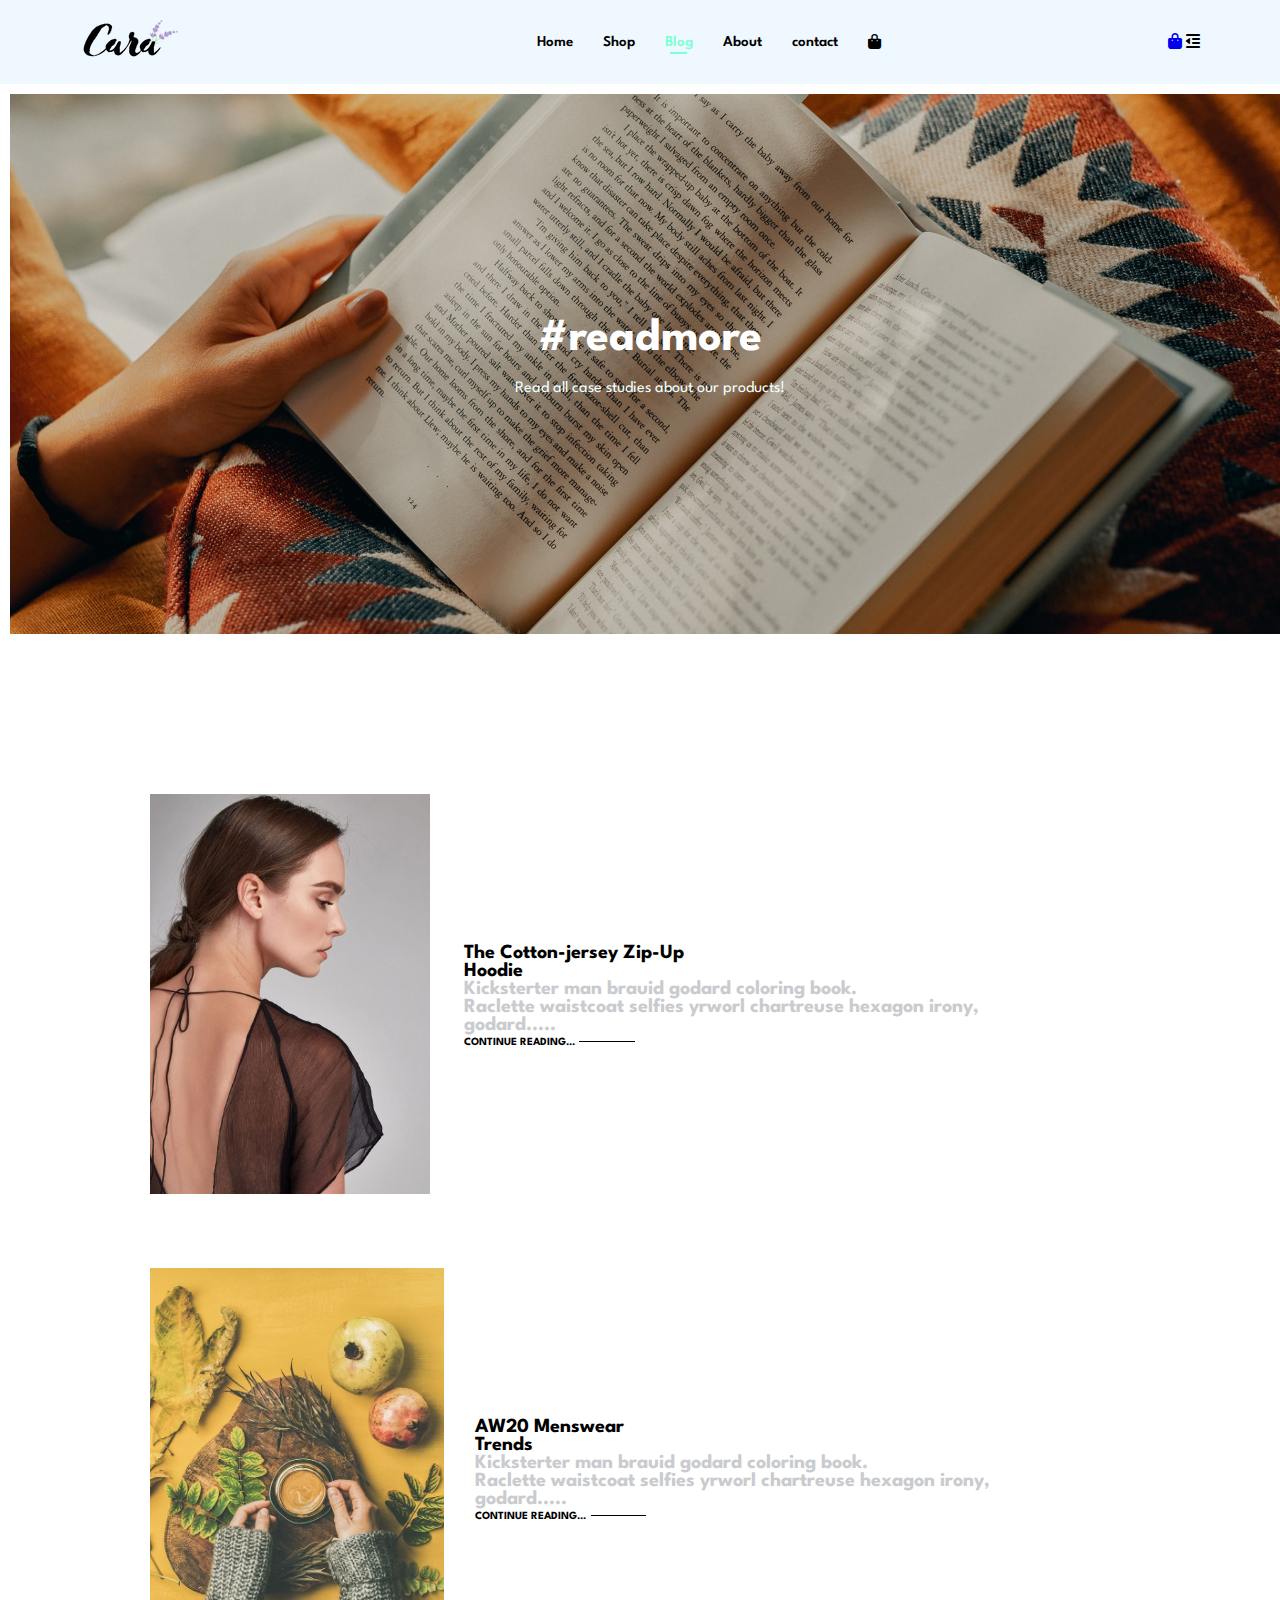
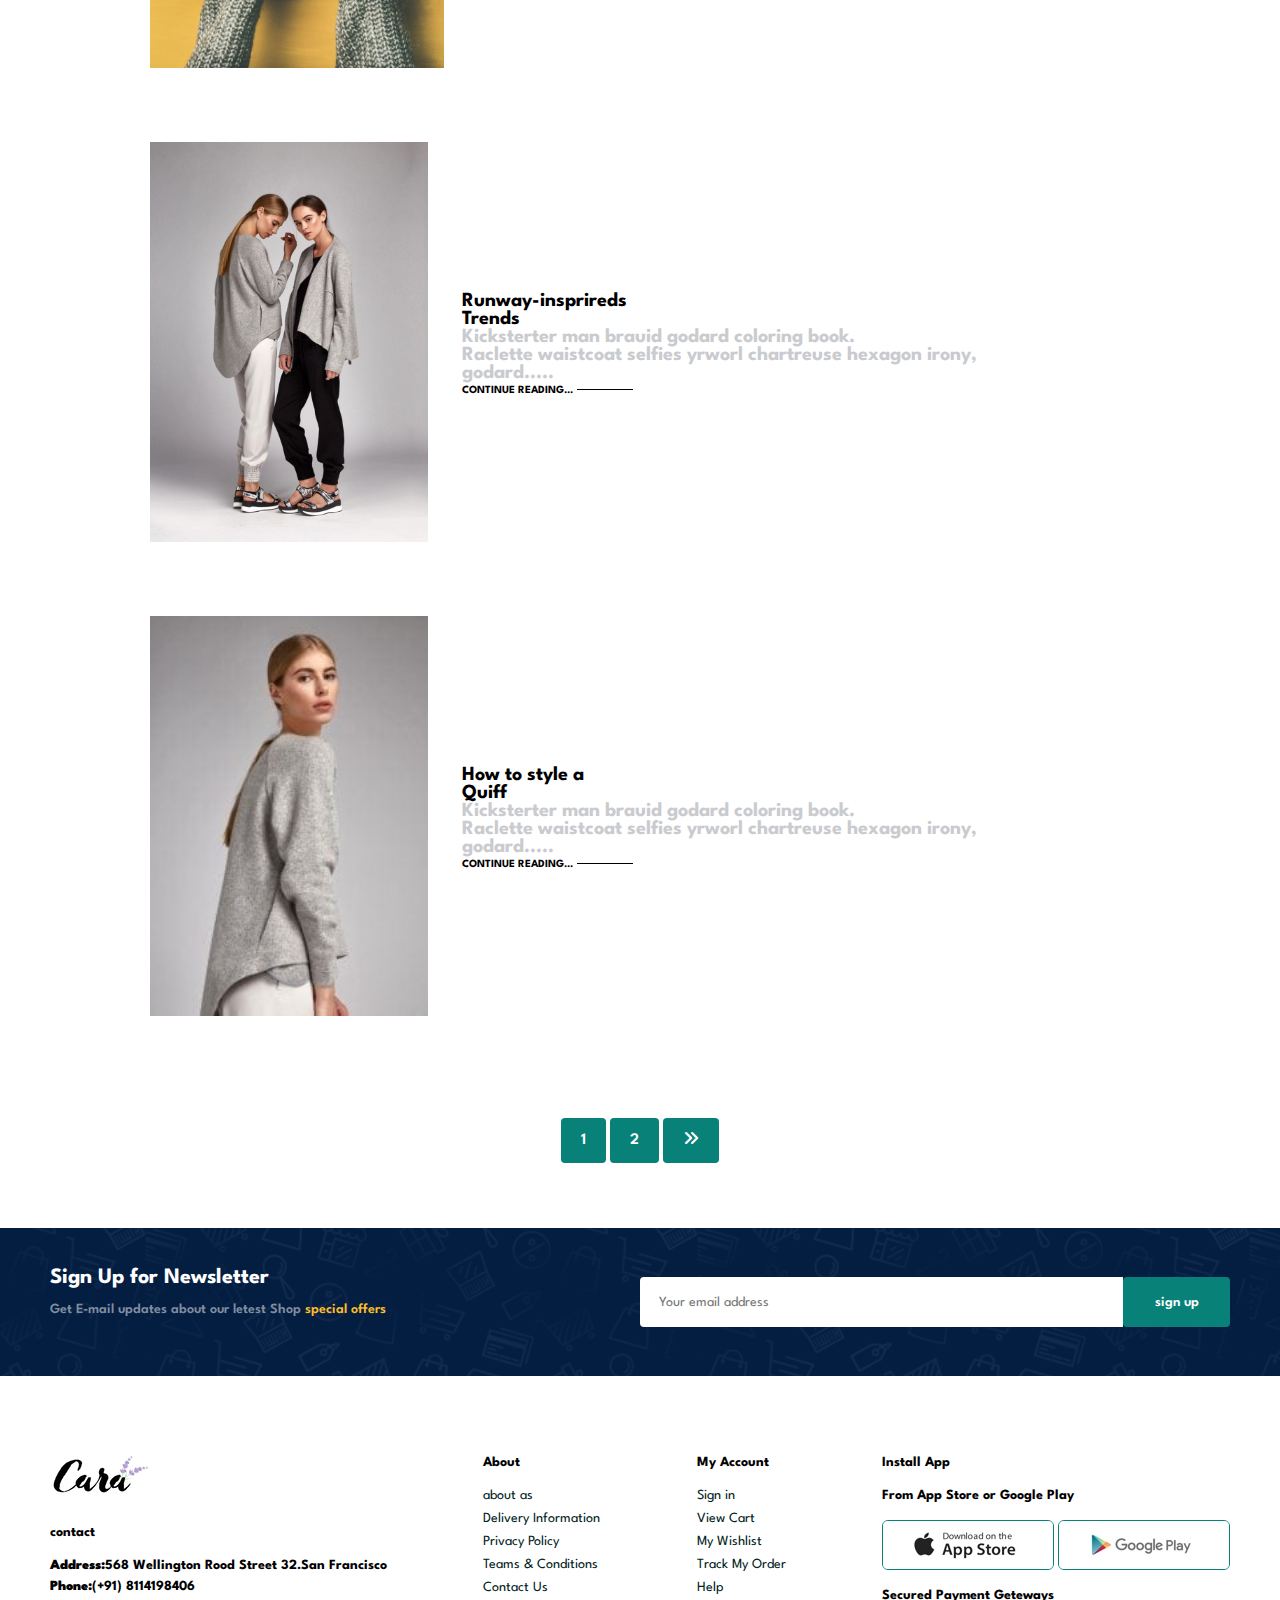
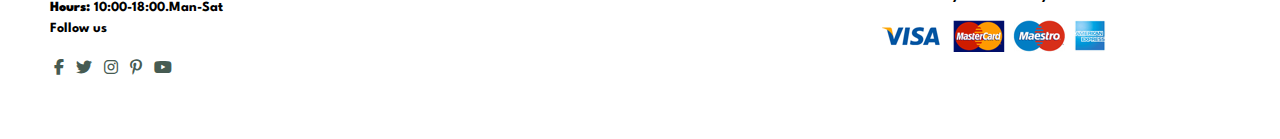
<file: blog.html>
<!DOCTYPE html>
<html lang="en">
  
<head>
    <meta charset="UTF-8">
    <meta http-equiv="X-UA-Compatible" content="IE=edge">
    <meta name="viewport" content=
        "width=device-width, initial-scale=1.0">
    <title>Ecommerce Tutorial </title>
    <link rel="stylesheet" type="text/css" href="https://cdnjs.cloudflare.com/ajax/libs/font-awesome/6.1.2/css/all.min.css"/>
    <link rel="stylesheet" href="style.css">
   
 </head>
 <body>
   <section id="header">
    <a href="#"> <img src="img/logo.png" class="logo"  alt=""></a>
     <div>
        <ul id="navbar">
           <li>
            <li><a href="index.html">Home</a></li>
            <li><a  href="shope.html">Shop</a></li>
            <li><a  class="active" href="blog.html"> Blog</a></li>
            <li><a href="about.html">About</a></li>
            <li><a href="contact.html">contact</a></li>
            <li><a href="cart.html"> <i class="fa-solid fa-bag-shopping"></i></a></li>
        </ul>
    </div>
    <div id="mobile">
      <a href="cart.html"> <i class="fa-solid fa-bag-shopping"></i></a>
      <i id="bar" class="fas fa-outdent"></i>
      
    </div>
</section>

<section id="page-header" class="blog-header">
  <h2>#readmore</h2>
  <p>Read all case studies about our products!</p>
</section>
<section id="blog">
    <div class="blog-box">
        <div class="blodg-img">
            <img src="img/blog/b1.jpg" alt="">
        </div>
        <div class="blog-details">
            <h4>The Cotton-jersey Zip-Up <br>Hoodie</h4>
            <h6>Kicksterter man brauid godard coloring book.<br> Raclette waistcoat selfies yrworl chartreuse hexagon irony,<br> godard..... </h6>
            <a href="#"> CONTINUE READING...</a>
        </div>
        <H1>13/01</H1>
    </div>
    <div class="blog-box">
      <div class="blodg-img">
          <img src="img/blog/b6.jpg" alt="">
      </div>
      <div class="blog-details">
          <h4>AW20 Menswear<br>Trends</h4>
          <h6>Kicksterter man brauid godard coloring book.<br> Raclette waistcoat selfies yrworl chartreuse hexagon irony,<br> godard..... </h6>
          <a href="#"> CONTINUE READING...</a>
      </div>
      <H1>13/01</H1>
  </div>
 
<div class="blog-box">
<div class="blodg-img">
    <img src="img/blog/b4.jpg" alt="">
</div>
  <div class="blog-details">
      <h4>Runway-insprireds <br>Trends</h4>
      <h6>Kicksterter man brauid godard coloring book.<br> Raclette waistcoat selfies yrworl chartreuse hexagon irony,<br> godard..... </h6>
      <a href="#"> CONTINUE READING...</a>
  </div>
  <H1>13/01</H1>
</div>
<div class="blog-box">
  <div class="blodg-img">
      <img src="img/blog/b5.jpg" alt="">
  </div>
  <div class="blog-details">
      <h4>How to style a <br>Quiff</h4>
      <h6>Kicksterter man brauid godard coloring book.<br> Raclette waistcoat selfies yrworl chartreuse hexagon irony,<br> godard..... </h6>
      <a href="#"> CONTINUE READING...</a>
  </div>
  <H1>13/01</H1>
</div>
</section>

 <section id="pagination" class="section-p1">
  <a href="#">1</a>
  <a href="#">2</a>
  <a href="#"> <i class="fas fa-angle-double-right"></i></a>
 </section>

 <section id="Newsletter" class="section-p1 section-m1">
<div class="Newstext"> 
  <h4>Sign Up for Newsletter</h4>
  <p>Get E-mail updates about our letest Shop <span>special offers</span></p>
</div>
<div class="form">
  <input type="text" placeholder="Your email address">
  <button class="normal">sign up</button>
</div>
 </section>
 <footer class="section-p1">
  <div class="col">
    <img class="logo" src="img/logo.png" alt="">
    <h4>contact</h4>
    <h6><strong>Address:</strong>568 Wellington Rood Street 32.San Francisco</h6>
     <h6><strong>Phone:</strong>(+91) 8114198406</h6>
     <h6><strong>Hours:</strong> 10:00-18:00.Man-Sat</h6>
  <div class="follow">
    <h4>Follow us</h4>
    <div class=" icon">
       <i class="fab fa-facebook-f"></i>
       <i class="fab fa-twitter"></i>
       <i class="fab fa-instagram"></i>
       <i class="fab fa-pinterest-p"></i>
       <i class="fab fa-youtube"></i>
    </div>
  </div>
</div>
<div class="col">
  <h4>About </h4>
  <a href="#"> about as</a>
  <a href="#"> Delivery Information</a>
  <a href="#"> Privacy Policy</a>
  <a href="#"> Teams & Conditions</a>
  <a href="#"> Contact Us</a>
</div>
<div class="col">
  <h4>My Account </h4>
  <a href="#"> Sign in</a>
  <a href="#"> View Cart</a>
  <a href="#"> My Wishlist</a>
  <a href="#"> Track My Order</a>
  <a href="#"> Help</a>
</div>
<div class="col install">
  <h4>Install App</h4>
  <h6>From App Store or Google Play</h6>
  <div class="row">
      <img src="img/pay/app.jpg" alt="">
      <img src="img/pay/play.jpg" alt="">
  </div>
  <h6>Secured Payment Geteways</h6>
  <img src="img/pay/pay.png" alt="">
</div>
 </footer>
    <script src="script2.js</script>
 </body>
</html>
</file>
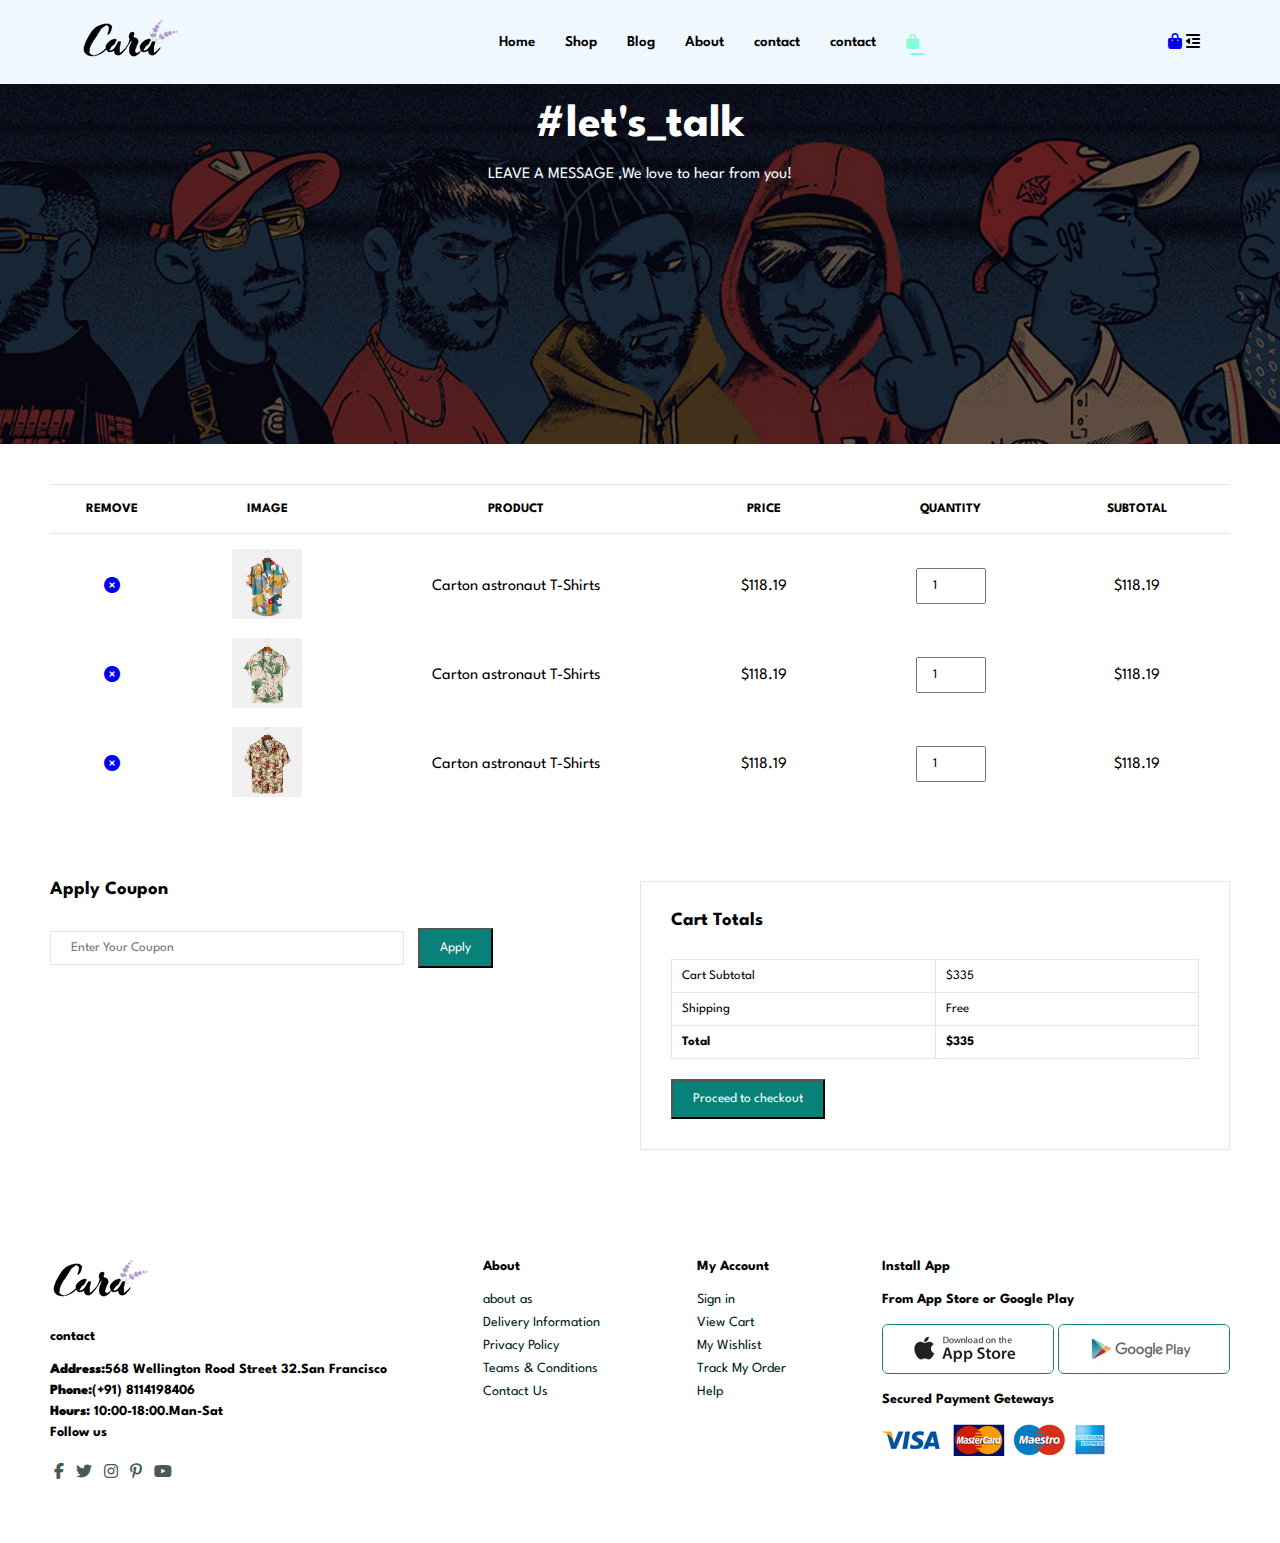
<file: cart.html>
<!DOCTYPE html>
<html lang="en">
  
<head>
    <meta charset="UTF-8">
    <meta http-equiv="X-UA-Compatible" content="IE=edge">
    <meta name="viewport" content=
        "width=device-width, initial-scale=1.0">
    <title>Ecommerce Tutorial </title>
    <link rel="stylesheet" type="text/css" href="https://cdnjs.cloudflare.com/ajax/libs/font-awesome/6.1.2/css/all.min.css"/>
    <link rel="stylesheet" href="style.css">
   
 </head>
 <body>
   <section id="header">
    <a href="#"> <img src="img/logo.png" class="logo"  alt=""></a>
     <div>
        <ul id="navbar">
           <li>
            <li><a href="index.html">Home</a></li>
            <li><a  href="shope.html">Shop</a></li>
            <li><a  href="blog.html"> Blog</a></li>
            <li><a   href="about.html">About</a></li>
            <li><a  href="contact.html">contact</a></li>
            <li><a  href="contact.html">contact</a></li>
            <li><a  class="active"  href="cart.html"> <i class="fa-solid fa-bag-shopping"></i></a></li>
        </ul>
    </div>
    <div id="mobile">
      <a href="cart.html"> <i class="fa-solid fa-bag-shopping"></i></a>
      <i id="bar" class="fas fa-outdent"></i>
      
    </div>
</section>
<section id="page-header" class="cart-header">
    <h2>#let's_talk</h2>
    <p>LEAVE  A MESSAGE ,We love to hear from you!</p>
  </section>
  <section id="cart" class="section-p1">
    <table width="100%">
        <thead>
            <tr>
                <td>Remove</td>
                <td>image</td>
                <td>Product</td>
                <td>Price</td>
                <td>Quantity</td>
                <td>Subtotal</td>

            </tr>
        </thead>
        <tbody>
            <tr>
             <td><a href="#"><i class="fas fa-times-circle"></i></a></td>
             <td><img src="img/products/f1.jpg" alt=""></td>
             <td>Carton astronaut T-Shirts</td>
             <td>$118.19</td>
             <td><input type="number" value="1"></td>
             <td>$118.19</td>
         </tr>
         <tr>
            <td><a href="#"><i class="fas fa-times-circle"></i></a></td>
            <td><img src="img/products/f2.jpg" alt=""></td>
            <td>Carton astronaut T-Shirts</td>
            <td>$118.19</td>
            <td><input type="number" value="1"></td>
            <td>$118.19</td>
        </tr>
        <tr>
            <td><a href="#"><i class="fas fa-times-circle"></i></a></td>
            <td><img src="img/products/f3.jpg" alt=""></td>
            <td>Carton astronaut T-Shirts</td>
            <td>$118.19</td>
            <td><input type="number" value="1"></td>
            <td>$118.19</td>
        </tr>

        </tbody>
    </table>
  </section>
  <section id="cart-add" class="section-p1">
    <div id="coupon">
        <h3>Apply Coupon</h3>
        <div>
            <input type="text" placeholder="Enter Your Coupon">
            <button class="narmol">Apply</button>
        </div>
    </div>
    <div id="subtotal">
        <h3>Cart Totals</h3>
        <table>
            <tr>
                <td> Cart Subtotal</td>
                <td>$335</td>
            </tr>
            <tr>
                <td> Shipping </td>
                <td>Free</td>
            </tr>
            <tr>
                <td> <strong>Total</strong></td>
                <td><strong>$335</strong></td>
            </tr>
        </table>
        <button class="narmol">Proceed to checkout</button>
    </div>
  </section>
 <footer class="section-p1">
  <div class="col">
    <img class="logo" src="img/logo.png" alt="">
    <h4>contact</h4>
    <h6><strong>Address:</strong>568 Wellington Rood Street 32.San Francisco</h6>
     <h6><strong>Phone:</strong>(+91) 8114198406</h6>
     <h6><strong>Hours:</strong> 10:00-18:00.Man-Sat</h6>
  <div class="follow">
    <h4>Follow us</h4>
    <div class=" icon">
       <i class="fab fa-facebook-f"></i>
       <i class="fab fa-twitter"></i>
       <i class="fab fa-instagram"></i>
       <i class="fab fa-pinterest-p"></i>
       <i class="fab fa-youtube"></i>
    </div>
  </div>
</div>
<div class="col">
  <h4>About </h4>
  <a href="#"> about as</a>
  <a href="#"> Delivery Information</a>
  <a href="#"> Privacy Policy</a>
  <a href="#"> Teams & Conditions</a>
  <a href="#"> Contact Us</a>
</div>
<div class="col">
  <h4>My Account </h4>
  <a href="#"> Sign in</a>
  <a href="#"> View Cart</a>
  <a href="#"> My Wishlist</a>
  <a href="#"> Track My Order</a>
  <a href="#"> Help</a>
</div>
<div class="col install">
  <h4>Install App</h4>
  <h6>From App Store or Google Play</h6>
  <div class="row">
      <img src="img/pay/app.jpg" alt="">
      <img src="img/pay/play.jpg" alt="">
  </div>
  <h6>Secured Payment Geteways</h6>
  <img src="img/pay/pay.png" alt="">
</div>
 </footer>
    <script src="script2.js</script>
 </body>
</html>
</file>
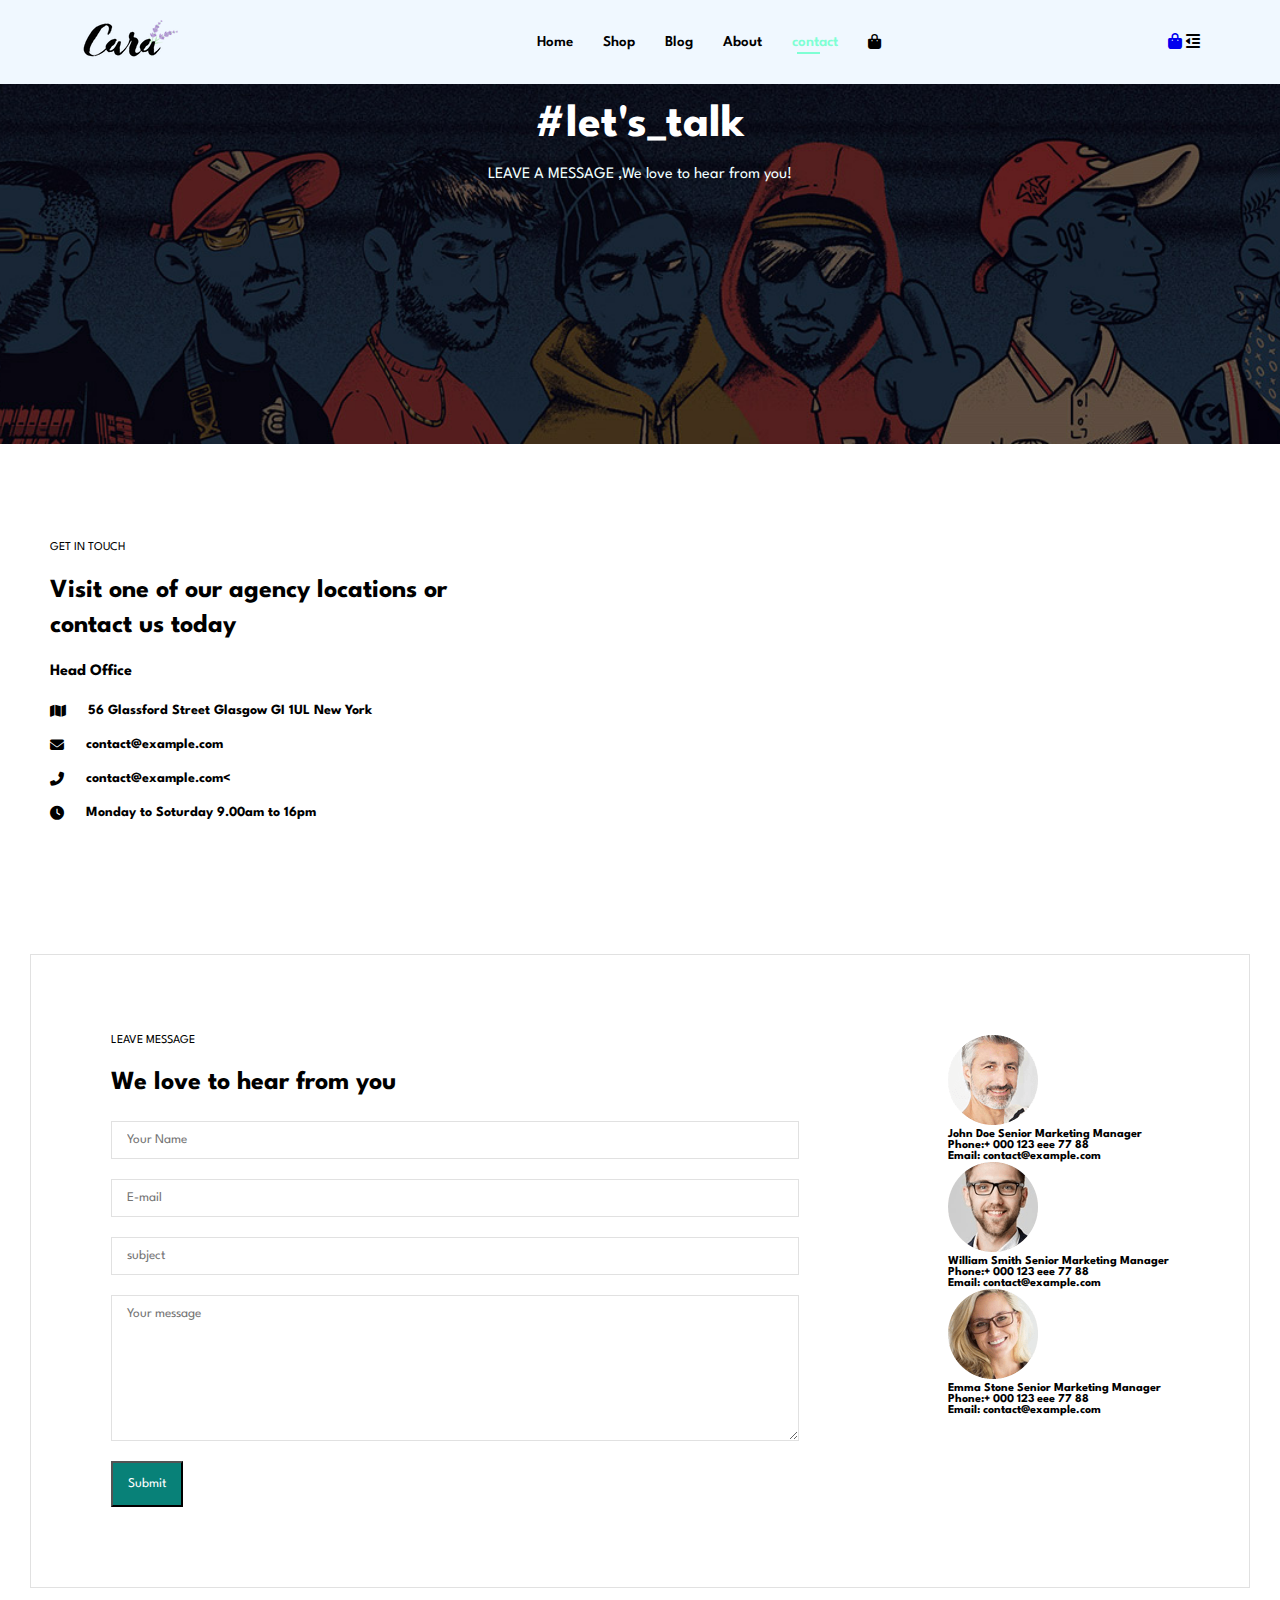
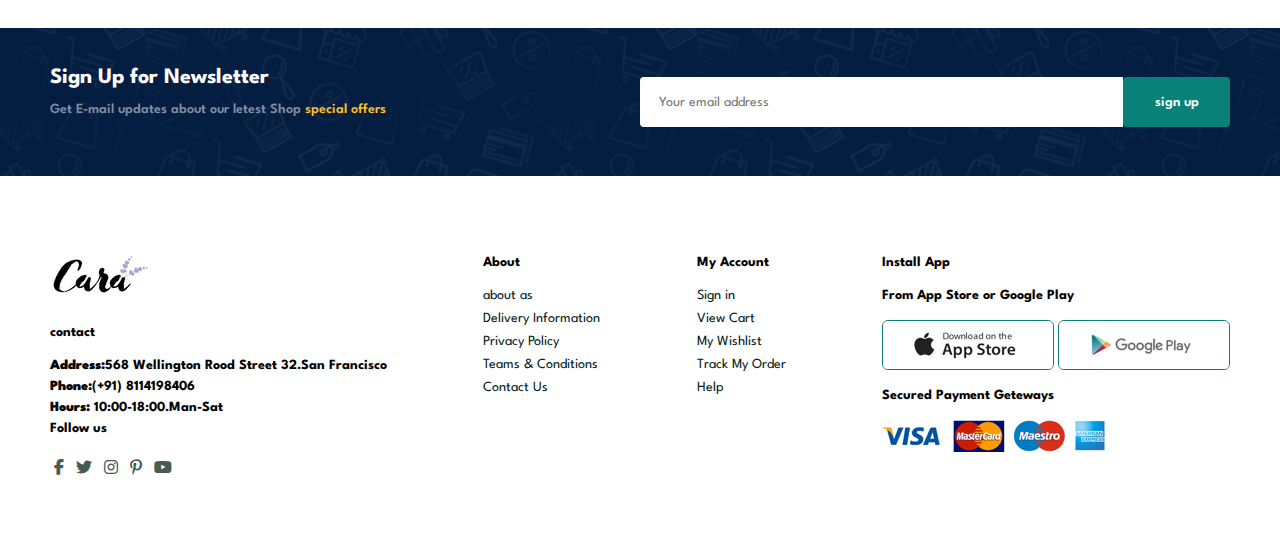
<file: contact.html>
<!DOCTYPE html>
<html lang="en">
  
<head>
    <meta charset="UTF-8">
    <meta http-equiv="X-UA-Compatible" content="IE=edge">
    <meta name="viewport" content=
        "width=device-width, initial-scale=1.0">
    <title>Ecommerce Tutorial </title>
    <link rel="stylesheet" type="text/css" href="https://cdnjs.cloudflare.com/ajax/libs/font-awesome/6.1.2/css/all.min.css"/>
    <link rel="stylesheet" href="style.css">
   
 </head>
 <body>
   <section id="header">
    <a href="#"> <img src="img/logo.png" class="logo"  alt=""></a>
     <div>
        <ul id="navbar">
           <li>
            <li><a href="index.html">Home</a></li>
            <li><a  href="shope.html">Shop</a></li>
            <li><a  href="blog.html"> Blog</a></li>
            <li><a   href="about.html">About</a></li>
            <li><a class="active" href="contact.html">contact</a></li>
            <li><a href="cart.html"> <i class="fa-solid fa-bag-shopping"></i></a></li>
        </ul>
    </div>
    <div id="mobile">
      <a href="cart.html"> <i class="fa-solid fa-bag-shopping"></i></a>
      <i id="bar" class="fas fa-outdent"></i>
      
    </div>
</section>

<section id="page-header" class="contact-header">
  <h2>#let's_talk</h2>
  <p>LEAVE  A MESSAGE ,We love to hear from you!</p>
</section>
<section id="contact-details" class="section-p1">
    <div class="details">
        <span>GET IN TOUCH</span>
        <h2>Visit one of our agency locations or contact us today</h2>
        <h3>Head Office</h3>
        <div>
            <li>
                <i class="fas fa-map"></i>
                   <h6>56 Glassford Street Glasgow GI 1UL New York</h6>
                
            </li>
            <li>
                <i class="fas fa-envelope"></i>
                   <h6>contact@example.com</h6>
            </li>
            <li>
                <i class="fas fa-phone-alt"></i>
                   <h6>contact@example.com<</h6>
            </li>
            <li>
                <i class="fas fa-clock"></i>
                   <h6>Monday to Soturday 9.00am to 16pm</h6>
            </li>
        </div>

    </div>
    <div class="map">
        
        <iframe src="https://www.google.com/maps/embed?pb=!1m18!1m12!1m3!1d4124.547181231753!2d82.94692384889565!3d25.753873261217098!2m3!1f0!2f0!3f0!3m2!1i1024!2i768!4f13.1!3m3!1m2!1s0x3991cc8aea85e809%3A0x70f78e0e221b819a!2sRajkiya%20Engineering%20College%20Azamgarh!5e0!3m2!1sen!2sin!4v1661847956996!5m2!1sen!2sin" width="600" height="450" style="border:0;" allowfullscreen="" loading="lazy" referrerpolicy="no-referrer-when-downgrade"></iframe>
    </div>
</section>
<section id="form-details">
    <form action="">
        <span>LEAVE MESSAGE</span>
        <h2>We love to hear from you</h2>
        <input type="text" placeholder="Your Name">
        <input type="text" placeholder="E-mail">
        <input type="text" placeholder="subject">
        <textarea name="" id="" cols="30" rows="10" placeholder="Your message"></textarea>
        <button class="narmol">Submit</button>
    </form>
    <div id="people">
        <div>
            <img src="img/people/1.png" alt="">
            <h6><span>John Doe </span>Senior Marketing Manager <br> Phone:+ 000 123 eee 77 88 <br>Email: contact@example.com</h6>
        </div>
        <div>
            <img src="img/people/2.png" alt="">
            <h6><span>William Smith </span>Senior Marketing Manager <br> Phone:+ 000 123 eee 77 88 <br>Email: contact@example.com</h6>
        </div>
        <div>
            <img src="img/people/3.png" alt="">
            <h6><span>Emma Stone </span>Senior Marketing Manager <br> Phone:+ 000 123 eee 77 88 <br>Email: contact@example.com</h6>
        </div>

    </div>
</section>
 <section id="Newsletter" class="section-p1 section-m1">
<div class="Newstext"> 
  <h4>Sign Up for Newsletter</h4>
  <p>Get E-mail updates about our letest Shop <span>special offers</span></p>
</div>
<div class="form">
  <input type="text" placeholder="Your email address">
  <button class="normal">sign up</button>
</div>
</section>
 <footer class="section-p1">
  <div class="col">
    <img class="logo" src="img/logo.png" alt="">
    <h4>contact</h4>
    <h6><strong>Address:</strong>568 Wellington Rood Street 32.San Francisco</h6>
     <h6><strong>Phone:</strong>(+91) 8114198406</h6>
     <h6><strong>Hours:</strong> 10:00-18:00.Man-Sat</h6>
  <div class="follow">
    <h4>Follow us</h4>
    <div class=" icon">
       <i class="fab fa-facebook-f"></i>
       <i class="fab fa-twitter"></i>
       <i class="fab fa-instagram"></i>
       <i class="fab fa-pinterest-p"></i>
       <i class="fab fa-youtube"></i>
    </div>
  </div>
</div>
<div class="col">
  <h4>About </h4>
  <a href="#"> about as</a>
  <a href="#"> Delivery Information</a>
  <a href="#"> Privacy Policy</a>
  <a href="#"> Teams & Conditions</a>
  <a href="#"> Contact Us</a>
</div>
<div class="col">
  <h4>My Account </h4>
  <a href="#"> Sign in</a>
  <a href="#"> View Cart</a>
  <a href="#"> My Wishlist</a>
  <a href="#"> Track My Order</a>
  <a href="#"> Help</a>
</div>
<div class="col install">
  <h4>Install App</h4>
  <h6>From App Store or Google Play</h6>
  <div class="row">
      <img src="img/pay/app.jpg" alt="">
      <img src="img/pay/play.jpg" alt="">
  </div>
  <h6>Secured Payment Geteways</h6>
  <img src="img/pay/pay.png" alt="">
</div>
 </footer>
    <script src="script2.js</script>
 </body>
</html>
</file>
<file: style.css>
@import url('hppts://fonts.googleapis.com/css2?family=spartan:wght@100;200;300;400;500;600;700;800;900@display=swap');
*{
    margin: 0;
    padding: 0;
    box-sizing: border-box;
    font-family: 'spartan',sans-serif;
}
h1 {
   font-size: 50px;
   line-height: 64px;
   color: black;
}
h2 {
    font-size: 46px;
    line-height: 54px;
    color: black;
 }

 h4{
    font-size: 20px;
    color: black;
 }
 h6{
    font-weight:700 ;
    font-size: 12px;
 }
 p{
    font-size: 16px;
    color: azure;
    margin: 15px 0 20px 0;
 }
 .section-p1{
    padding: 40px 50px;
 }
 .section-m1{
    margin: 40px 0;
 }
 button.normal {
    font-size: 14px;
    font-weight: 600;
    padding: 15px 30px;
    color: #000;
    background-color: #fff;
    border-radius: 4px;
    cursor: pointer;
    border: none;
    outline: none;
    transition: 0.2s;
 }
 button.white {
   font-size: 13px;
   font-weight: 600;
   padding: 11px 18px;
   color: #fff;
   background-color:transparent;
   cursor: pointer;
   border: 1px solid #fff;
   outline: none;
   transition: 0.2s;
}
 body {
    width: 100%;
 }
 #header{
    display: flex;
    align-items: center;
    justify-content: space-between;
    padding: 20px 80px;
    background-color: aliceblue;
    box-shadow: 0 5px 15px rgba(red, green, blue, alpha) ;
    z-index: 999;
    position: sticky ;
    top: 0;
    left: 0;
 }
 #navbar {
    display: flex;
    align-items: center;
    justify-content: center;
 }
 #navbar li{
    list-style: none;
    padding: 0 15px;
    position: relative;
 }
 #navbar li a{
    text-decoration: none;
    font-size: 15px;
    font-weight: 600;
    color: black;
    transition: 0.3s ease;
 }
 #navbar li a:hover,
 #navbar li a.active{
    color: aquamarine;
}
#navbar li a.active::after,
#navbar li a:hover::after{
    content:" " ;
    width: 30%;
    height:2px ;
    background-color: aquamarine;
    position: absolute;
    bottom: -4px;
    left: 20px;
}

#hero{
   background-image: url("hero3.jpg");
   height: 90vh;
   width: 100%;
   background-size: cover;
   background-position: top 40% right 0;
   padding: 0 80px;
   display: flex;
   flex-direction: column;
   align-items: flex-start;
   justify-items: center;
}
#hero h4{
   padding-bottom: 15px;
}
#hero h1{
  color: beige;
}
#hero button{
   background-image: url("button.png");
   background-color: transparent;
   color: #088178;
   border: 0;
   padding: 14px 80px 14px 65px;
   background-repeat: no-repeat;
   cursor: pointer;
   font-weight: 700;
   font-size: 15px;
}
#feature{
   display: flex;
   align-items: center;
   justify-content: space-between;
   flex-wrap: wrap;
}
#feature .fe-box{
     width: 260px;
     text-align: center;
     padding: 25px 25px ;
     box-shadow: 20px 40px 34px rgba(0,0,0,0.03);
     border: 1px solid #cce7d0;
     border-radius: 4px;
     margin: 15px 0;
}
#feature .fe-box:hover{
   box-shadow: 10px 10px 54px rgba(70,62,211,0.1);
}
#feature .fe-box img{
   width: 100%;
   margin-bottom: 15px;
}
#feature .fe-box h6 {
   display: inline-block;
   padding: 9px 8px 6px 8px ;
   line-height: 2;
   border-radius: 2px;
   color: #088178;
   background-color: aliceblue;
}
#feature .fe-box:nth-child(2) h6 {
background-color: #cce7d0;
}
#feature .fe-box:nth-child(3) h6 {
   background-color: aqua;
   
}
#feature .fe-box:nth-child(4) h6 {
   background-color: beige;
 }
 #feature .fe-box:nth-child(5) h6{
   background-color: bisque;

 }
 #product1{
   text-align: center;
 }
 #product1 .pro-container {
   display: flex;
   justify-content: space-between;
   padding-top: 20px;
   flex-wrap: wrap;
 }
 #product1 .pro {
   width: 23%;
   min-width: 250px;
   padding: 10px 12px;
   border: 1px solid #cce7d0;
   border-radius: 25px;
   cursor: pointer;
   box-shadow: 20px 20px 30px rgba(0,0,0,0.02);
   margin: 15px 0;
   transition: 0.2s ease;
   position: relative;
}
#product1 .pro:hover{
   box-shadow: 20px 20px 30px rgba(0,0,0,0.06);
}
#product1 .pro img{
   width: 100%;
   border-radius:20px ;
}
#product1 .pro.des{
   text-align: start;
   padding: 10px 0;
}
#product1 .pro .des span {
   color: #606063;
   font-size: 12px;
}
#product1 .pro .des h5 {
  padding-top: 7px;
  color: #1a1a1a;
  font-size: 12px;  
}
#product1 .pro .des i {
   font-size: 12px;
   color: rgb(243,181,25);
}
#product1 .pro .des h4 {
   padding-top: 7px;
   font-size: 12px;
   font-weight: 700;
   color: #088178;
}
#product1 .pro .cart {
   width: 40px;
   height: 40px;
   line-height: 40px;
   border-radius: 50px;
   background-color: #e8f6ea;
   font-size: 500;
   color: #088178;
   border: 1px solid #cce7d0;
   position: absolute;
   bottom: 20px;
   right: 10px;
}
#banner {
   display: flex;
   flex-direction: column;
   justify-content: center;
   align-items: center;
   text-align: center;
   background-image: url("img/banner/b2.jpg");
   width: 100%;
   height: 40vh;
   background-size: cover;
   background-position: center;
}
#banner h4 {
   color: #fff;
   font-size: 14px;
}
#banner h2 {
  color: #fff;
  font-size: 30px;
  padding: 10px 0;
}
#banner h2 span {
   color: #ef3636;
}
#banner button:hover {
   background-color: #088178;
   color:#fff;
}
#sm-banner {
   display: flex;
   justify-content: space-between;
   flex-wrap: wrap;
}
#sm-banner .banner-box {
   display: flex;
   flex-direction: column;
   justify-content: center;
   align-items: flex-start;
   background-image: url("img/banner/b17.jpg");
   min-width: 49%;
   height: 50vh;
   background-size: cover;
   background-position: center;
   padding: 30px;
}
#sm-banner .banner-box2 {
   background-image: url("img/banner/b10.jpg");
} 
#sm-banner h4 {
   color: #fff;
   font-size: 20px;
   font-weight: 300;
}
#sm-banner h2 {
   color: #fff;
   font-size: 28px;
   font-weight: 800;
}
#sm-banner span {
   color: #fff;
   font-size: 14px;
   font-weight: 500;
   padding: 15px;
}
#sm-banner .banner-box:hover button {
   background: #088178;
   border: 1px solid #088178;
}
#banner3 {
   display: flex;
   justify-content: space-between;
   flex-wrap: wrap;
   padding: 0 80px;
}
#banner3 .banner-box {
   display: flex;
   flex-direction: column;
   justify-content: center;
   align-items: flex-start;
   background-image: url("img/banner/b7.jpg");
   min-width: 30%;
   height: 30vh;
   background-size: cover;
   background-position: center;
   padding: 20px;
   margin-bottom: 20px;
}
#banner3 .banner-box2 {
   background-image: url("img/banner/b4.jpg");
}
#banner3 .banner-box3 {
   background-image: url("img/banner/b18.jpg");
}
#banner3 h2 {
   color: #fff;
   font-size: 22px;
   font-weight: 900;
}
#banner3 h3 {
   color: #ef3636;
   font-size: 15px;
   font-weight: 800;
}
#Newsletter {
   display: flex;
   justify-content: space-between;
   flex-wrap: wrap;
   align-items: center;
   background-image: url("img/banner/b14.png");
   background-repeat: no repeat;
   background-position: 20% 30%;
   background-color: #041e42;
}
#Newsletter h4 {
   font-size: 22px;
   font-weight: 700;
   color: #fff;
}
#Newsletter p {
   font-size: 14px;
   font-weight: 600;
   color: #818ea0;
}
#Newsletter p span {
   color: #ffbd27;
}
#Newsletter .form {
   display: flex;
   width: 50%;
}
footer.capyright {
   width: 100%;
   text-align: center;
}
    
/*shop page */
#page-header {
  
   flex-direction: column;
   justify-content: center;
   align-items: center;
   text-align: center;
   background-image: url("img/banner/b1.jpg");
   width: 100%;
   height: 40vh;
   background-size: cover;
   background-position: center;
   padding: 14px;
}
#page-header h2,
#page-header h6 {
color: #fff;
}

#Newsletter input {
   height: 3.125rem;
   padding: 0 1.25em;
   font-size: 14px;
   width: 100%;
   border: 1px solid transparent;
   border-radius: 4px;
   outline: none;
   border-top-right-radius: 0 ;
   border-bottom-right-radius: 0 ;
}
#Newsletter button {
   background-color: #088178;
   color: #fff;
   flex-wrap: nowrap;
   width: 20%;
}
footer {
   display: flex;
   flex-wrap: wrap;
   justify-content: space-between;
}
footer .col {
   display: flex;
   flex-direction: column;
   align-items: flex-start;
   margin-bottom: 20px;
}
footer .logo {
   margin-bottom: 30px;
}
footer h4 {
   font-size: 14px;
   padding-bottom: 20px;
}
footer h6 {
   font-size: 14px;
   margin: 0 0 8px 0;
}
footer a {
   font-size: 14px;
   text-decoration: none;
   color: #022;
   margin-bottom: 10px;
}
footer .follow i {
   color:#465b52;
   padding: 4px;
   cursor: pointer;
}
footer .install .row img {
   border: 1px solid #088178;
   border-radius: 6px;
}
footer .install img {
   margin: 10px 0 15px 0;
}
footer .follow i:hover,
footer a:hover {
   color: #088178;
}

#pagination {
   text-align: center;
}
#pagination a {
   text-decoration: none;
   background-color: #088178;
   padding: 15px 20px ;
   border-radius: 4px;
   color: #fff;
   font-weight: 600;
}
#pagination a i {
   font-size: 16px;
   font-weight: 600;
}
#page-header.blog-header {
  
   display: flex;
   flex-direction: column;
   justify-content: center;
   align-items: center;
   text-align: center;
   background-image: url("img/banner/b19.jpg");
   width: 100%;
   height: 60vh;
   background-size: cover;
   background-position: center;
   margin: 10px;
}
#blog {
   padding: 150px 150px 0 150px;
}
#blog .blog-box {
   display: flex;
   align-items: center;
   width: 100%;
   position: relative;
   padding-bottom: 70px;
}
#blog .blog-img {
   width: 50%;
   margin-right:50px;
}
#blog img {
   width: 120%;
   height: 400px;
   object-fit: cover;
}
#blog .blog-details {
   width: 100%;
   padding: 80px;
}
#blog .blog-details a {
   text-decoration: none;
   font-size: 11px;
   color: #000;
   font-weight: 700;
   position: relative;
   transition: 0.3s;
}
#blog .blog-details a::after {
   content: "";
   width: 50%;
   height: 1px;
   background-color: #000;
   position: absolute;
   top: 4px;
   right: -60px;
}
#blog .blog-details a:hover {
   color: #088;
}
#blog .blog-details a:hover::after {
   background-color: #088178;
}
#blog .blog-box h1 {
   position: absolute;
   text: -40px ;
   left: 0;
   font-size: 70px;
   font-weight: 700;
   color:#c9cbce;
   z-index: -9;
}


#blog .blog-box h6 {
color: #c9cbce;
font-size: 20px;
}
/* about header*/
#page-header.about-header {
   
   display: flex;
   flex-direction: column;
   justify-content: center;
   align-items: center;
   text-align: center;
   background-image: url("img/about/banner.png");
   width: 100%;
   height: 40vh;
   background-size: cover;
   background-position: center;
   margin: 10px;
}
#about-head {
   display: flex;
   align-items: center;
}
#about-head img {
   width: 50%;
   height: auto;
}
#about-head div {
   padding-left: 40px;
}
#about-app {
   text-align: center;
}
#about-app .video {
   width: 70%;
   height: 100%;
   margin: 30px auto 0 auto;
}
#about-app .video video {
   width: 100%;
   height: 100%;
   border-radius: 20px;
}
 /*contact-details*/
 #contact-details {
   display:flex;
   align-items: center;
   justify-content: space-between;
}
#contact-details .details {
   width: 40%;
   padding-right:22px ;
}
#contact-details .details span,
#form-details form span {
   font-size: 12px;
}
#contact-details .details h2,
#form-details form h2 {
   font-size: 26px;
   line-height: 35px;
   padding: 20px 0;
}
#contact-details .details h3 {
   font-size: 16px;
   padding-bottom: 15px;
}
#contact-details .details li {
   list-style: none;
   display: flex;
   padding: 10px 0;
}
#contact-details .details li i {
   font-size: 14px;
   padding-right: 22px;
}
#contact-details .details li h6 {
   font-size: 14px;
   margin: 0;
}
#contact-details .map {
   width: 55%;
   height: 400px ;
} 
#contact-details .map iframe {
   width: 100%;
   height: 100% ;
}
#form-details {
   display: flex;
   justify-content: space-between;
   margin: 30px;
   padding: 80px;
   border: 1px solid #e1e1e1;
}
#form-details form {
   width: 65%;
   display: flex;
   flex-direction: column;
   align-items: flex-start;
}
#form-details form input ,
#form-details form textarea {
   width: 100%;
   padding: 12px 15px;
   outline: none;
   margin-bottom: 20px;
   border: 1px solid #e1e1e1;

}
#form-details form button {
   background-color: #088178;
   color: #fff;
   padding: 15px;
}
#form-details .people div {
   padding-bottom: 25px;
   display: flex;
   align-items: flex-start;
}
#form-details .people div img {
   width: 85px;
   height: 85px;
   object-fit: cover;
   margin-right: 65px;
} 
#form-details .people div h6 {
   margin: 013px;
   font-size: 13px;
   line-height: 25px;
}
#form-details .people div h6 span {
   display: block;
   font-size: 16px;
   font-weight: 600;
   color: #088;
}

   /*cart page*/
   #cart {
      overflow-x: auto;
   }
   #cart table {
      width: 100%;
      border-collapse: collapse;
      table-layout: fixed;
      white-space: nowrap;
   }
   #cart table img {
      width: 70px;
   }
   #cart table td:nth-child(1){
      width: 100px;
      text-align: center;
   }
   #cart table td:nth-child(2){
      width: 150px;
      text-align: center;
   }
   #cart table td:nth-child(3){
      width: 250px;
      text-align: center;
   }
   #cart table td:nth-child(4),
   #cart table td:nth-child(5),
      #cart table td:nth-child(6){ 
      width: 150px;
      text-align: center;
   }
   #cart table td:nth-child(5) input{
      width: 70px;
      padding: 10px 5px 10px 15px;
   }
   #cart table thead{
      border: 1px solid #e2e9e1;
      border-left: none;
      border-right: none;
   }
   #cart table thead td {
      font-weight: 700;
      text-transform: uppercase;
      font-size: 13px;
      padding: 18px 0;
   }
   #cart table tbody tr td {
      padding-top: 15px ;
   }
   #cart-add {
      display: flex;
      flex-flow: wrap;
      justify-content: space-between;
   }
   #coupon {
      width: 50%;
      margin-bottom: 30px;
   }
   #coupon h3 ,
   #subtotal h3 {
      padding-bottom:30px ;
   }
   #coupon input{
      padding: 10px 20px;
      outline: none;
      width: 60%;
      margin-right: 10px;
      border: 1px solid #e2e9e1;
   }
   #coupon button,
   #subtotal button {
      background-color: #088178;
      color: #fff;
      padding: 12px 20px;
   }
   #subtotal {
      width: 50%;
      margin-bottom: 30px;
      border: 1px solid #e2e9e1;
      padding: 30px;
   }
   #subtotal table {
      border-collapse: collapse;
      width: 100%;
      margin-bottom: 20px;
   }
   #subtotal table td {
      width: 50%;
      border: 1px solid #e2e9e1;
      padding: 10px;
      font-size: 13px;

   }
   /*single products*/
#prodetails {
   display: flex;
   margin-top: 20px;
}
#prodetails .single-pro-image {
   width: 40%;
   margin-right: 50px;
 
}
.small-pro-group {
   display: flex;
   justify-content: space-between;
}
.small-img-col {
   flex-basis: 24%;
   cursor: pointer;
}
#prodetails .single-pro-details {
   padding: 40px;
}
#prodetails .single-pro-details h4 {
   padding: 40px 0 20px 0;
}
#prodetails .single-pro-details h2 {
   font-size: 26px;
}
#prodetails .single-pro-details select {
   display: block;
   padding: 5px 10px ;
   margin-bottom: 10px;
}
#prodetails .single-pro-details input {
   width: 40px;
   height: 37px;
   padding-left: 10px;
   font-size: 16px;
   margin-right: 10px ;
}
#prodetails .single-pro-details input:focus {
   outline: none;
}
#prodetails .single-pro-details button {
   background-color: #088178;
   border: #fff;
   padding: 10px 20px ;
}
  /*single product*/
#prodetails .single-pro-details span {
   line-height: 25px;
}
#prodetails {
   display: flex;
   flex-direction: column;
} 
#prodetails .single-pro-image {
   width: 100%;
}
#prodetails .single-pro-details {
   
   padding-top: 30px;
}

 /*start media Query */

@media only screen and (max-width: 799px) {
   #navbar a {      
       display: flex;
       flex-direction: column;
       align-items: flex-start;
       justify-content: flex-start;
       position: fixed;
       top: 0;
       right: -300px;
       height: 100vh;
       width: 300px;
       background-color: #E3E6F3;
       box-shadow: 0 40PX 60PX rgba(0,0,0,0.01);
       padding: 80px 0 0 10px ;
   }
   #navbar li {
      margin-bottom: 25px;
   }
   /*bolg box*/
   #blog {
      padding: 100px 20px 0 20px;
   }
   #blog .blog-box {
      display: flex;
      flex-direction: column;
      align-items: flex-start;
   }
    #blog .blog-img {
         width: 100%;
         margin-right:0px;
         margin-bottom: 30px;
   }
   #blog .blog-details {
      width: 100%;
   }
   #about-head {
      flex-direction: column;
   } 
   #about-head img {
      width: 100%;
      margin-bottom: 20px;
   }
   #about-head div {
      padding-left: 0px;
   }
   #about-app .video {
      width: 100%;
   }
   /*contact  page */
   #form-details {
      padding: 40px; 
   }
   #form-details form {
      width: 50%;
}
#contact-details {
 flex-direction: column;
}
#contact-details .details {
   width: 100%;
   margin-bottom: 30px;
}
#contact-details .map {
   width: 100%;
}
#form-details {
   margin: 10px;
   padding: 30px 10px;
   flex-wrap: wrap;
}
#form-details form {
   width: 100%;
   margin-bottom: 30px;
}
#cart add {
   flex-direction: column;
}
#coupon {
   width: 100%;
   
} 
#subtotal{
   width: 100%;
   padding: 20px;
}

}
</file>
